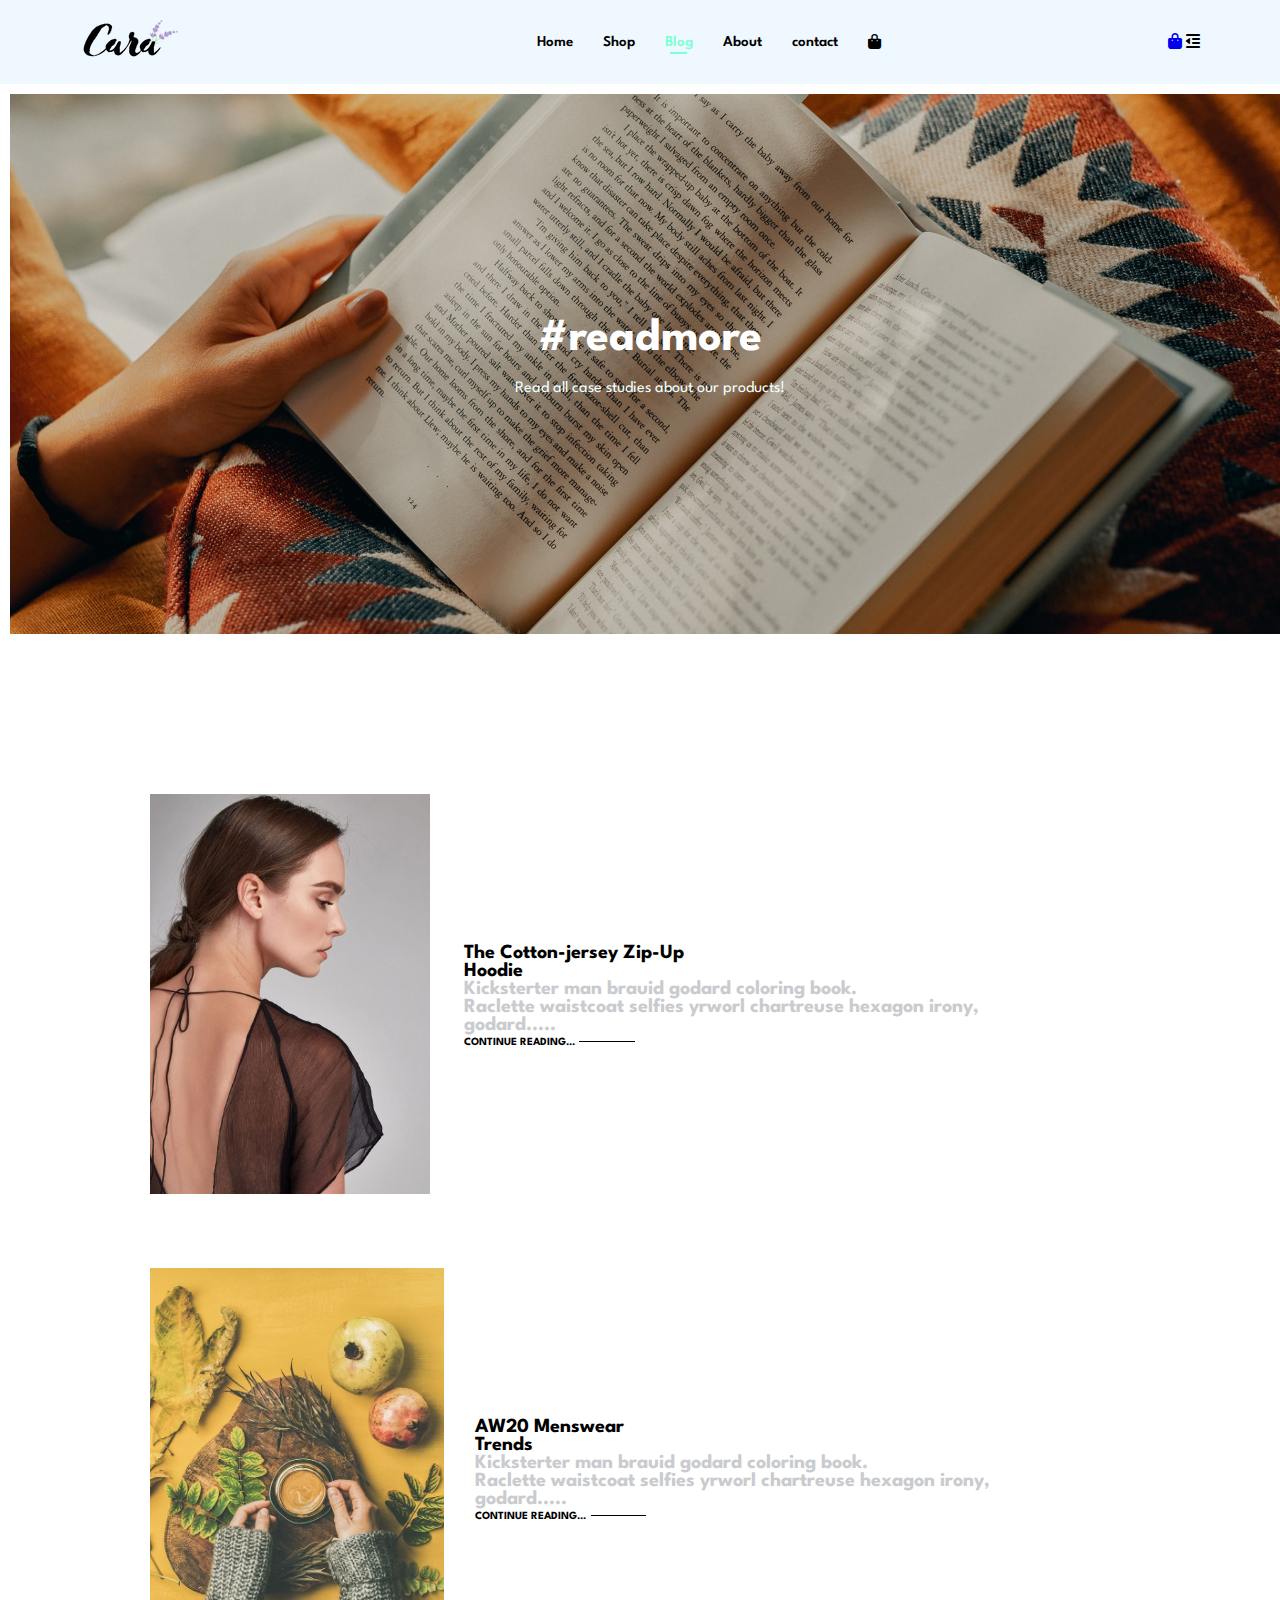
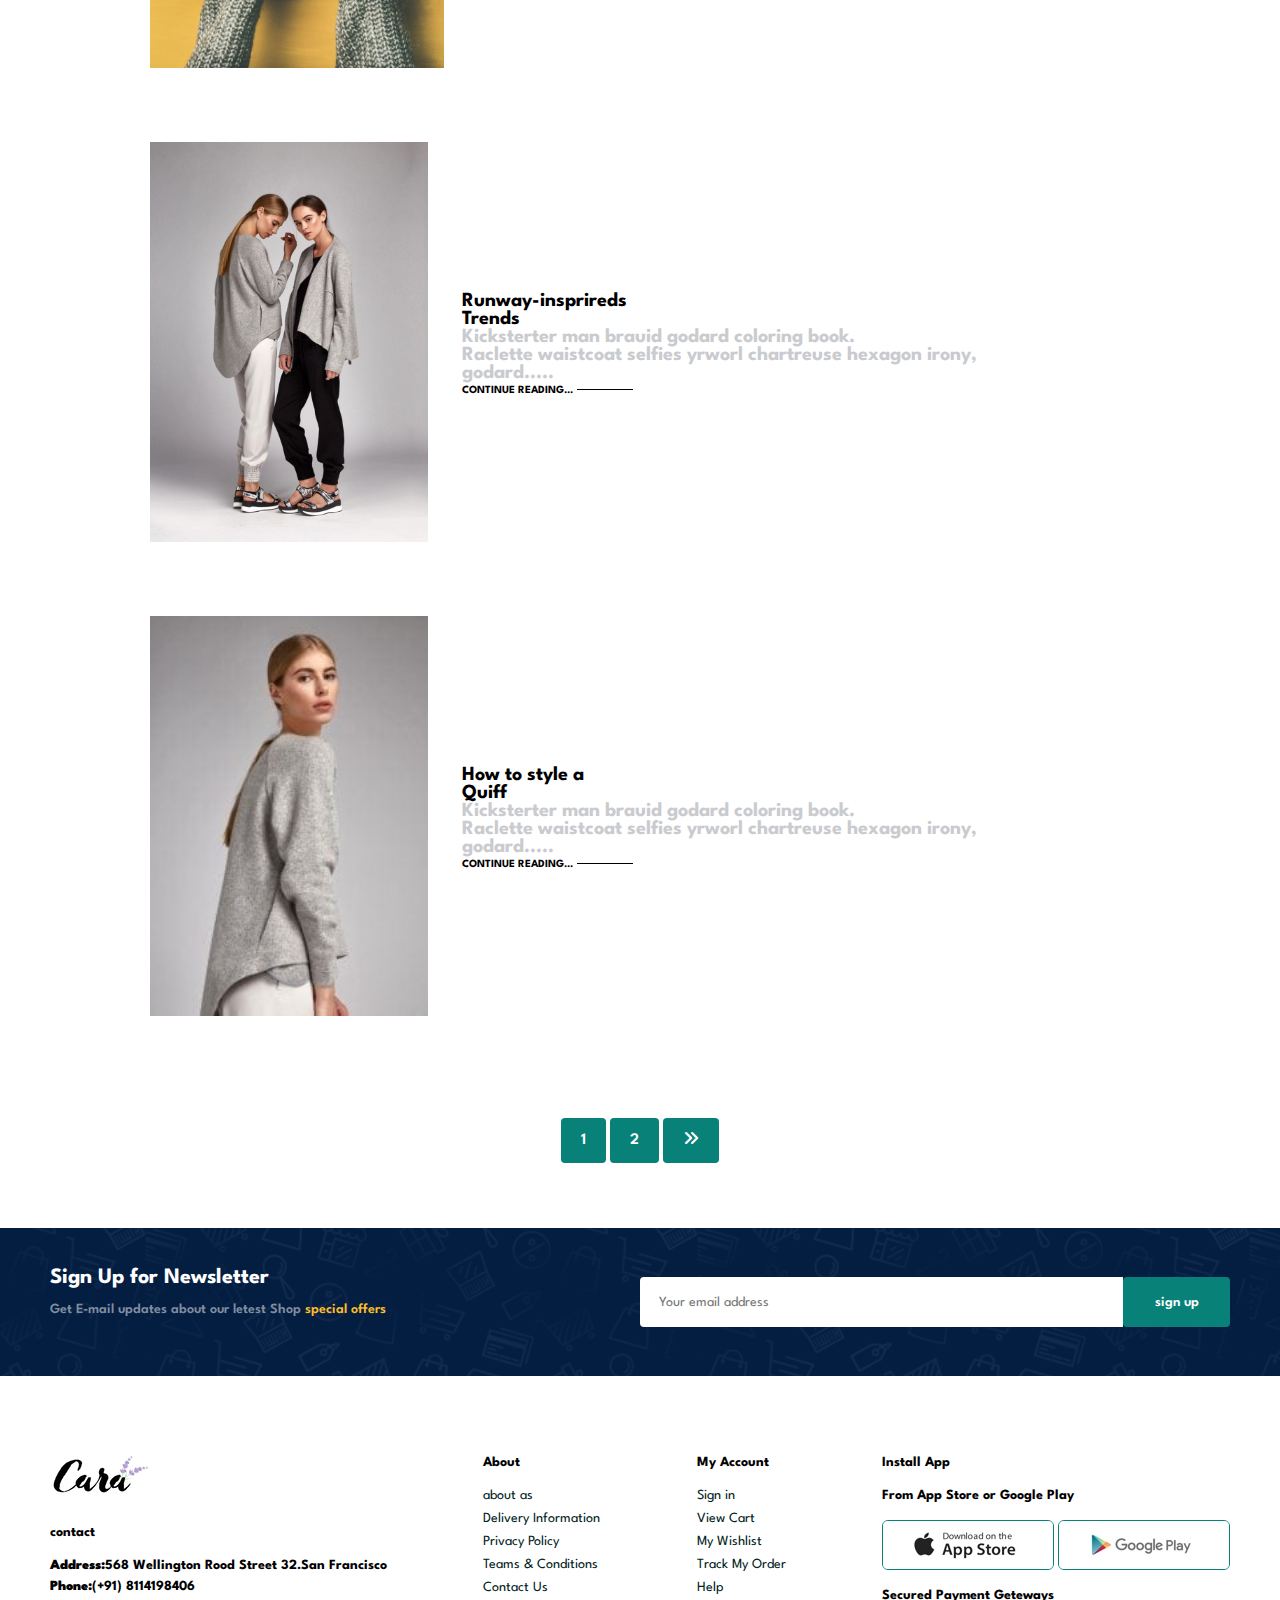
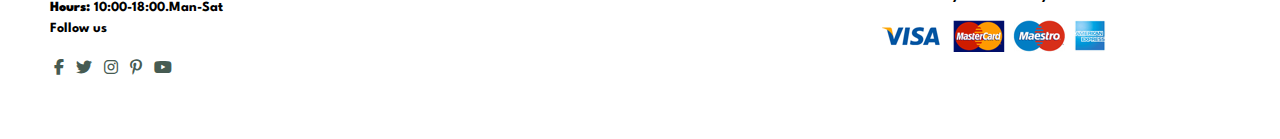
<file: blog.html>
<!DOCTYPE html>
<html lang="en">
  
<head>
    <meta charset="UTF-8">
    <meta http-equiv="X-UA-Compatible" content="IE=edge">
    <meta name="viewport" content=
        "width=device-width, initial-scale=1.0">
    <title>Ecommerce Tutorial </title>
    <link rel="stylesheet" type="text/css" href="https://cdnjs.cloudflare.com/ajax/libs/font-awesome/6.1.2/css/all.min.css"/>
    <link rel="stylesheet" href="style.css">
   
 </head>
 <body>
   <section id="header">
    <a href="#"> <img src="img/logo.png" class="logo"  alt=""></a>
     <div>
        <ul id="navbar">
           <li>
            <li><a href="index.html">Home</a></li>
            <li><a  href="shope.html">Shop</a></li>
            <li><a  class="active" href="blog.html"> Blog</a></li>
            <li><a href="about.html">About</a></li>
            <li><a href="contact.html">contact</a></li>
            <li><a href="cart.html"> <i class="fa-solid fa-bag-shopping"></i></a></li>
        </ul>
    </div>
    <div id="mobile">
      <a href="cart.html"> <i class="fa-solid fa-bag-shopping"></i></a>
      <i id="bar" class="fas fa-outdent"></i>
      
    </div>
</section>

<section id="page-header" class="blog-header">
  <h2>#readmore</h2>
  <p>Read all case studies about our products!</p>
</section>
<section id="blog">
    <div class="blog-box">
        <div class="blodg-img">
            <img src="img/blog/b1.jpg" alt="">
        </div>
        <div class="blog-details">
            <h4>The Cotton-jersey Zip-Up <br>Hoodie</h4>
            <h6>Kicksterter man brauid godard coloring book.<br> Raclette waistcoat selfies yrworl chartreuse hexagon irony,<br> godard..... </h6>
            <a href="#"> CONTINUE READING...</a>
        </div>
        <H1>13/01</H1>
    </div>
    <div class="blog-box">
      <div class="blodg-img">
          <img src="img/blog/b6.jpg" alt="">
      </div>
      <div class="blog-details">
          <h4>AW20 Menswear<br>Trends</h4>
          <h6>Kicksterter man brauid godard coloring book.<br> Raclette waistcoat selfies yrworl chartreuse hexagon irony,<br> godard..... </h6>
          <a href="#"> CONTINUE READING...</a>
      </div>
      <H1>13/01</H1>
  </div>
 
<div class="blog-box">
<div class="blodg-img">
    <img src="img/blog/b4.jpg" alt="">
</div>
  <div class="blog-details">
      <h4>Runway-insprireds <br>Trends</h4>
      <h6>Kicksterter man brauid godard coloring book.<br> Raclette waistcoat selfies yrworl chartreuse hexagon irony,<br> godard..... </h6>
      <a href="#"> CONTINUE READING...</a>
  </div>
  <H1>13/01</H1>
</div>
<div class="blog-box">
  <div class="blodg-img">
      <img src="img/blog/b5.jpg" alt="">
  </div>
  <div class="blog-details">
      <h4>How to style a <br>Quiff</h4>
      <h6>Kicksterter man brauid godard coloring book.<br> Raclette waistcoat selfies yrworl chartreuse hexagon irony,<br> godard..... </h6>
      <a href="#"> CONTINUE READING...</a>
  </div>
  <H1>13/01</H1>
</div>
</section>

 <section id="pagination" class="section-p1">
  <a href="#">1</a>
  <a href="#">2</a>
  <a href="#"> <i class="fas fa-angle-double-right"></i></a>
 </section>

 <section id="Newsletter" class="section-p1 section-m1">
<div class="Newstext"> 
  <h4>Sign Up for Newsletter</h4>
  <p>Get E-mail updates about our letest Shop <span>special offers</span></p>
</div>
<div class="form">
  <input type="text" placeholder="Your email address">
  <button class="normal">sign up</button>
</div>
 </section>
 <footer class="section-p1">
  <div class="col">
    <img class="logo" src="img/logo.png" alt="">
    <h4>contact</h4>
    <h6><strong>Address:</strong>568 Wellington Rood Street 32.San Francisco</h6>
     <h6><strong>Phone:</strong>(+91) 8114198406</h6>
     <h6><strong>Hours:</strong> 10:00-18:00.Man-Sat</h6>
  <div class="follow">
    <h4>Follow us</h4>
    <div class=" icon">
       <i class="fab fa-facebook-f"></i>
       <i class="fab fa-twitter"></i>
       <i class="fab fa-instagram"></i>
       <i class="fab fa-pinterest-p"></i>
       <i class="fab fa-youtube"></i>
    </div>
  </div>
</div>
<div class="col">
  <h4>About </h4>
  <a href="#"> about as</a>
  <a href="#"> Delivery Information</a>
  <a href="#"> Privacy Policy</a>
  <a href="#"> Teams & Conditions</a>
  <a href="#"> Contact Us</a>
</div>
<div class="col">
  <h4>My Account </h4>
  <a href="#"> Sign in</a>
  <a href="#"> View Cart</a>
  <a href="#"> My Wishlist</a>
  <a href="#"> Track My Order</a>
  <a href="#"> Help</a>
</div>
<div class="col install">
  <h4>Install App</h4>
  <h6>From App Store or Google Play</h6>
  <div class="row">
      <img src="img/pay/app.jpg" alt="">
      <img src="img/pay/play.jpg" alt="">
  </div>
  <h6>Secured Payment Geteways</h6>
  <img src="img/pay/pay.png" alt="">
</div>
 </footer>
    <script src="script2.js</script>
 </body>
</html>
</file>
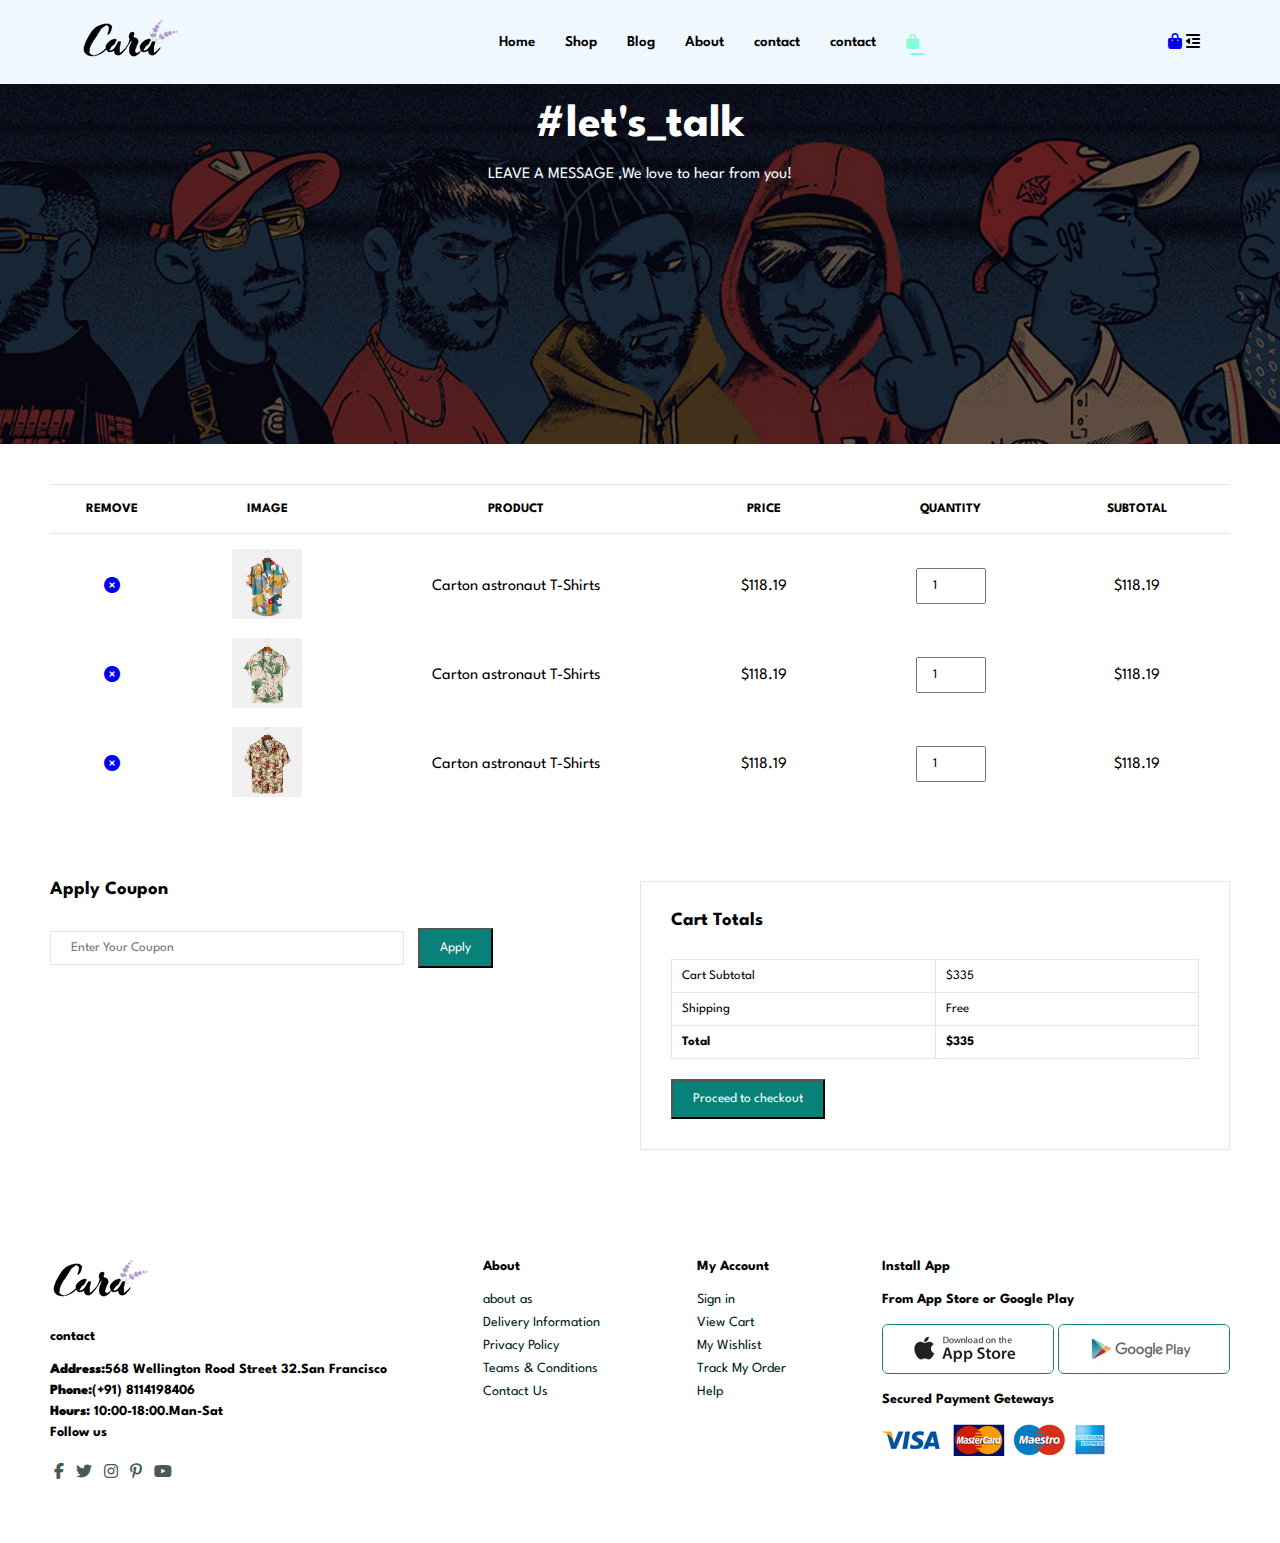
<file: cart.html>
<!DOCTYPE html>
<html lang="en">
  
<head>
    <meta charset="UTF-8">
    <meta http-equiv="X-UA-Compatible" content="IE=edge">
    <meta name="viewport" content=
        "width=device-width, initial-scale=1.0">
    <title>Ecommerce Tutorial </title>
    <link rel="stylesheet" type="text/css" href="https://cdnjs.cloudflare.com/ajax/libs/font-awesome/6.1.2/css/all.min.css"/>
    <link rel="stylesheet" href="style.css">
   
 </head>
 <body>
   <section id="header">
    <a href="#"> <img src="img/logo.png" class="logo"  alt=""></a>
     <div>
        <ul id="navbar">
           <li>
            <li><a href="index.html">Home</a></li>
            <li><a  href="shope.html">Shop</a></li>
            <li><a  href="blog.html"> Blog</a></li>
            <li><a   href="about.html">About</a></li>
            <li><a  href="contact.html">contact</a></li>
            <li><a  href="contact.html">contact</a></li>
            <li><a  class="active"  href="cart.html"> <i class="fa-solid fa-bag-shopping"></i></a></li>
        </ul>
    </div>
    <div id="mobile">
      <a href="cart.html"> <i class="fa-solid fa-bag-shopping"></i></a>
      <i id="bar" class="fas fa-outdent"></i>
      
    </div>
</section>
<section id="page-header" class="cart-header">
    <h2>#let's_talk</h2>
    <p>LEAVE  A MESSAGE ,We love to hear from you!</p>
  </section>
  <section id="cart" class="section-p1">
    <table width="100%">
        <thead>
            <tr>
                <td>Remove</td>
                <td>image</td>
                <td>Product</td>
                <td>Price</td>
                <td>Quantity</td>
                <td>Subtotal</td>

            </tr>
        </thead>
        <tbody>
            <tr>
             <td><a href="#"><i class="fas fa-times-circle"></i></a></td>
             <td><img src="img/products/f1.jpg" alt=""></td>
             <td>Carton astronaut T-Shirts</td>
             <td>$118.19</td>
             <td><input type="number" value="1"></td>
             <td>$118.19</td>
         </tr>
         <tr>
            <td><a href="#"><i class="fas fa-times-circle"></i></a></td>
            <td><img src="img/products/f2.jpg" alt=""></td>
            <td>Carton astronaut T-Shirts</td>
            <td>$118.19</td>
            <td><input type="number" value="1"></td>
            <td>$118.19</td>
        </tr>
        <tr>
            <td><a href="#"><i class="fas fa-times-circle"></i></a></td>
            <td><img src="img/products/f3.jpg" alt=""></td>
            <td>Carton astronaut T-Shirts</td>
            <td>$118.19</td>
            <td><input type="number" value="1"></td>
            <td>$118.19</td>
        </tr>

        </tbody>
    </table>
  </section>
  <section id="cart-add" class="section-p1">
    <div id="coupon">
        <h3>Apply Coupon</h3>
        <div>
            <input type="text" placeholder="Enter Your Coupon">
            <button class="narmol">Apply</button>
        </div>
    </div>
    <div id="subtotal">
        <h3>Cart Totals</h3>
        <table>
            <tr>
                <td> Cart Subtotal</td>
                <td>$335</td>
            </tr>
            <tr>
                <td> Shipping </td>
                <td>Free</td>
            </tr>
            <tr>
                <td> <strong>Total</strong></td>
                <td><strong>$335</strong></td>
            </tr>
        </table>
        <button class="narmol">Proceed to checkout</button>
    </div>
  </section>
 <footer class="section-p1">
  <div class="col">
    <img class="logo" src="img/logo.png" alt="">
    <h4>contact</h4>
    <h6><strong>Address:</strong>568 Wellington Rood Street 32.San Francisco</h6>
     <h6><strong>Phone:</strong>(+91) 8114198406</h6>
     <h6><strong>Hours:</strong> 10:00-18:00.Man-Sat</h6>
  <div class="follow">
    <h4>Follow us</h4>
    <div class=" icon">
       <i class="fab fa-facebook-f"></i>
       <i class="fab fa-twitter"></i>
       <i class="fab fa-instagram"></i>
       <i class="fab fa-pinterest-p"></i>
       <i class="fab fa-youtube"></i>
    </div>
  </div>
</div>
<div class="col">
  <h4>About </h4>
  <a href="#"> about as</a>
  <a href="#"> Delivery Information</a>
  <a href="#"> Privacy Policy</a>
  <a href="#"> Teams & Conditions</a>
  <a href="#"> Contact Us</a>
</div>
<div class="col">
  <h4>My Account </h4>
  <a href="#"> Sign in</a>
  <a href="#"> View Cart</a>
  <a href="#"> My Wishlist</a>
  <a href="#"> Track My Order</a>
  <a href="#"> Help</a>
</div>
<div class="col install">
  <h4>Install App</h4>
  <h6>From App Store or Google Play</h6>
  <div class="row">
      <img src="img/pay/app.jpg" alt="">
      <img src="img/pay/play.jpg" alt="">
  </div>
  <h6>Secured Payment Geteways</h6>
  <img src="img/pay/pay.png" alt="">
</div>
 </footer>
    <script src="script2.js</script>
 </body>
</html>
</file>
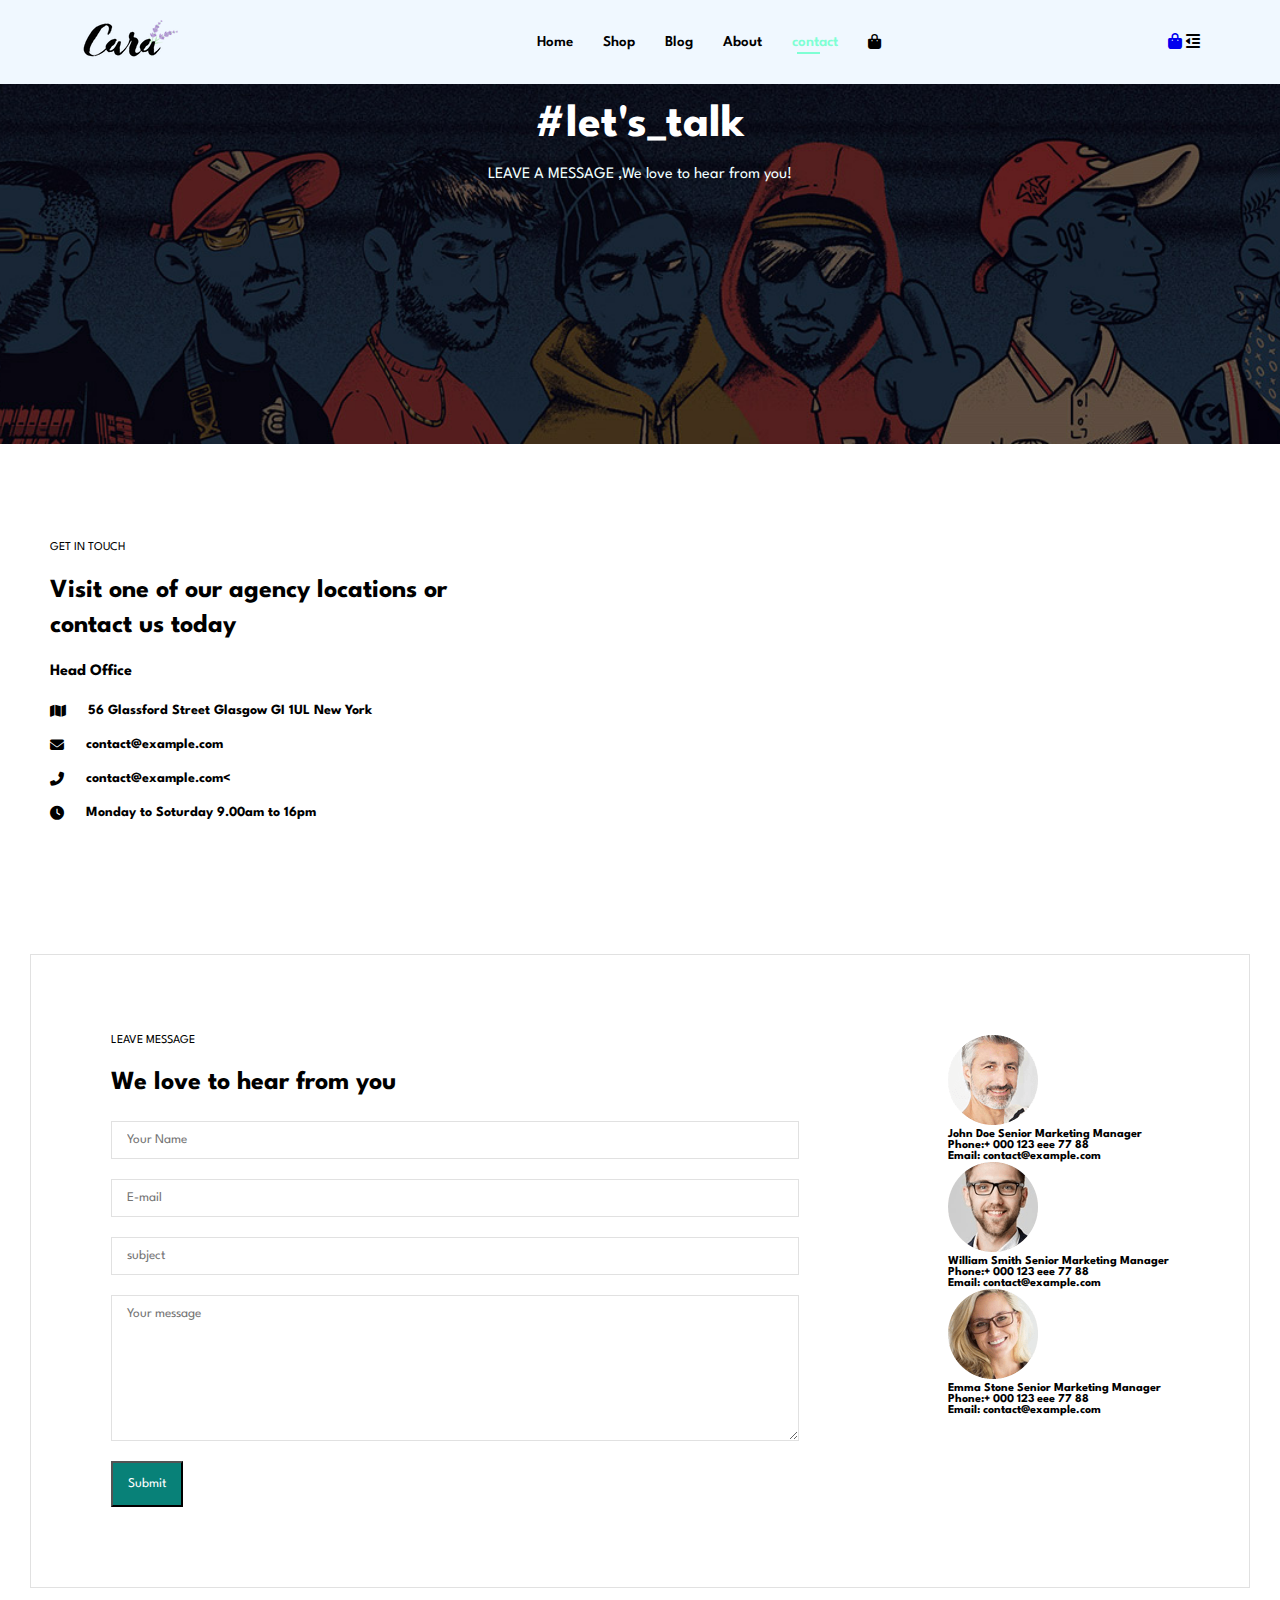
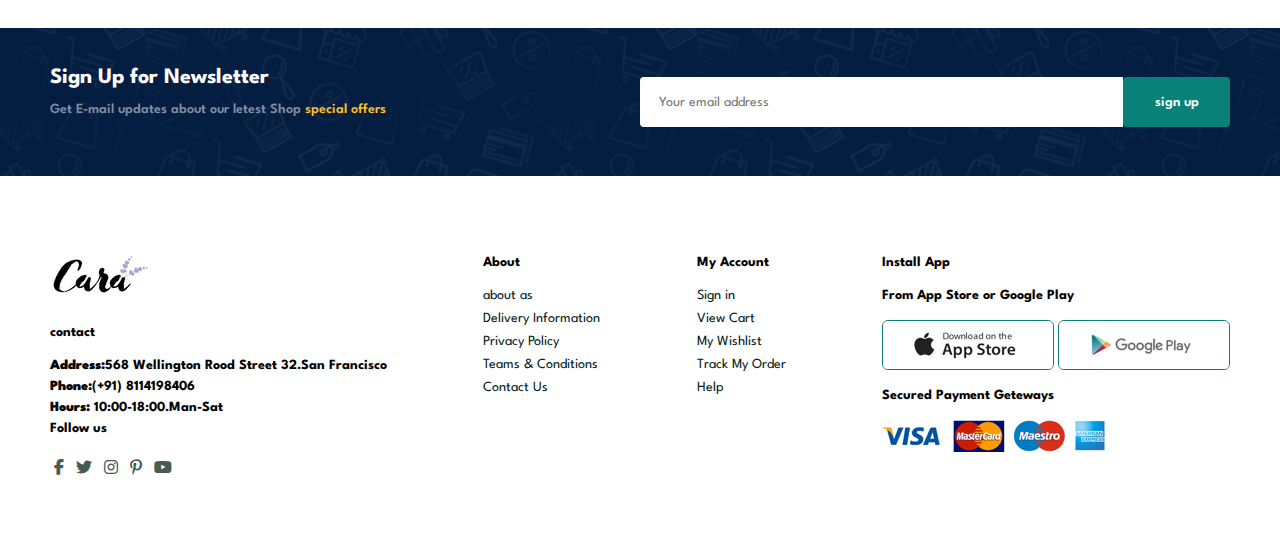
<file: contact.html>
<!DOCTYPE html>
<html lang="en">
  
<head>
    <meta charset="UTF-8">
    <meta http-equiv="X-UA-Compatible" content="IE=edge">
    <meta name="viewport" content=
        "width=device-width, initial-scale=1.0">
    <title>Ecommerce Tutorial </title>
    <link rel="stylesheet" type="text/css" href="https://cdnjs.cloudflare.com/ajax/libs/font-awesome/6.1.2/css/all.min.css"/>
    <link rel="stylesheet" href="style.css">
   
 </head>
 <body>
   <section id="header">
    <a href="#"> <img src="img/logo.png" class="logo"  alt=""></a>
     <div>
        <ul id="navbar">
           <li>
            <li><a href="index.html">Home</a></li>
            <li><a  href="shope.html">Shop</a></li>
            <li><a  href="blog.html"> Blog</a></li>
            <li><a   href="about.html">About</a></li>
            <li><a class="active" href="contact.html">contact</a></li>
            <li><a href="cart.html"> <i class="fa-solid fa-bag-shopping"></i></a></li>
        </ul>
    </div>
    <div id="mobile">
      <a href="cart.html"> <i class="fa-solid fa-bag-shopping"></i></a>
      <i id="bar" class="fas fa-outdent"></i>
      
    </div>
</section>

<section id="page-header" class="contact-header">
  <h2>#let's_talk</h2>
  <p>LEAVE  A MESSAGE ,We love to hear from you!</p>
</section>
<section id="contact-details" class="section-p1">
    <div class="details">
        <span>GET IN TOUCH</span>
        <h2>Visit one of our agency locations or contact us today</h2>
        <h3>Head Office</h3>
        <div>
            <li>
                <i class="fas fa-map"></i>
                   <h6>56 Glassford Street Glasgow GI 1UL New York</h6>
                
            </li>
            <li>
                <i class="fas fa-envelope"></i>
                   <h6>contact@example.com</h6>
            </li>
            <li>
                <i class="fas fa-phone-alt"></i>
                   <h6>contact@example.com<</h6>
            </li>
            <li>
                <i class="fas fa-clock"></i>
                   <h6>Monday to Soturday 9.00am to 16pm</h6>
            </li>
        </div>

    </div>
    <div class="map">
        
        <iframe src="https://www.google.com/maps/embed?pb=!1m18!1m12!1m3!1d4124.547181231753!2d82.94692384889565!3d25.753873261217098!2m3!1f0!2f0!3f0!3m2!1i1024!2i768!4f13.1!3m3!1m2!1s0x3991cc8aea85e809%3A0x70f78e0e221b819a!2sRajkiya%20Engineering%20College%20Azamgarh!5e0!3m2!1sen!2sin!4v1661847956996!5m2!1sen!2sin" width="600" height="450" style="border:0;" allowfullscreen="" loading="lazy" referrerpolicy="no-referrer-when-downgrade"></iframe>
    </div>
</section>
<section id="form-details">
    <form action="">
        <span>LEAVE MESSAGE</span>
        <h2>We love to hear from you</h2>
        <input type="text" placeholder="Your Name">
        <input type="text" placeholder="E-mail">
        <input type="text" placeholder="subject">
        <textarea name="" id="" cols="30" rows="10" placeholder="Your message"></textarea>
        <button class="narmol">Submit</button>
    </form>
    <div id="people">
        <div>
            <img src="img/people/1.png" alt="">
            <h6><span>John Doe </span>Senior Marketing Manager <br> Phone:+ 000 123 eee 77 88 <br>Email: contact@example.com</h6>
        </div>
        <div>
            <img src="img/people/2.png" alt="">
            <h6><span>William Smith </span>Senior Marketing Manager <br> Phone:+ 000 123 eee 77 88 <br>Email: contact@example.com</h6>
        </div>
        <div>
            <img src="img/people/3.png" alt="">
            <h6><span>Emma Stone </span>Senior Marketing Manager <br> Phone:+ 000 123 eee 77 88 <br>Email: contact@example.com</h6>
        </div>

    </div>
</section>
 <section id="Newsletter" class="section-p1 section-m1">
<div class="Newstext"> 
  <h4>Sign Up for Newsletter</h4>
  <p>Get E-mail updates about our letest Shop <span>special offers</span></p>
</div>
<div class="form">
  <input type="text" placeholder="Your email address">
  <button class="normal">sign up</button>
</div>
</section>
 <footer class="section-p1">
  <div class="col">
    <img class="logo" src="img/logo.png" alt="">
    <h4>contact</h4>
    <h6><strong>Address:</strong>568 Wellington Rood Street 32.San Francisco</h6>
     <h6><strong>Phone:</strong>(+91) 8114198406</h6>
     <h6><strong>Hours:</strong> 10:00-18:00.Man-Sat</h6>
  <div class="follow">
    <h4>Follow us</h4>
    <div class=" icon">
       <i class="fab fa-facebook-f"></i>
       <i class="fab fa-twitter"></i>
       <i class="fab fa-instagram"></i>
       <i class="fab fa-pinterest-p"></i>
       <i class="fab fa-youtube"></i>
    </div>
  </div>
</div>
<div class="col">
  <h4>About </h4>
  <a href="#"> about as</a>
  <a href="#"> Delivery Information</a>
  <a href="#"> Privacy Policy</a>
  <a href="#"> Teams & Conditions</a>
  <a href="#"> Contact Us</a>
</div>
<div class="col">
  <h4>My Account </h4>
  <a href="#"> Sign in</a>
  <a href="#"> View Cart</a>
  <a href="#"> My Wishlist</a>
  <a href="#"> Track My Order</a>
  <a href="#"> Help</a>
</div>
<div class="col install">
  <h4>Install App</h4>
  <h6>From App Store or Google Play</h6>
  <div class="row">
      <img src="img/pay/app.jpg" alt="">
      <img src="img/pay/play.jpg" alt="">
  </div>
  <h6>Secured Payment Geteways</h6>
  <img src="img/pay/pay.png" alt="">
</div>
 </footer>
    <script src="script2.js</script>
 </body>
</html>
</file>
<file: style.css>
@import url('hppts://fonts.googleapis.com/css2?family=spartan:wght@100;200;300;400;500;600;700;800;900@display=swap');
*{
    margin: 0;
    padding: 0;
    box-sizing: border-box;
    font-family: 'spartan',sans-serif;
}
h1 {
   font-size: 50px;
   line-height: 64px;
   color: black;
}
h2 {
    font-size: 46px;
    line-height: 54px;
    color: black;
 }

 h4{
    font-size: 20px;
    color: black;
 }
 h6{
    font-weight:700 ;
    font-size: 12px;
 }
 p{
    font-size: 16px;
    color: azure;
    margin: 15px 0 20px 0;
 }
 .section-p1{
    padding: 40px 50px;
 }
 .section-m1{
    margin: 40px 0;
 }
 button.normal {
    font-size: 14px;
    font-weight: 600;
    padding: 15px 30px;
    color: #000;
    background-color: #fff;
    border-radius: 4px;
    cursor: pointer;
    border: none;
    outline: none;
    transition: 0.2s;
 }
 button.white {
   font-size: 13px;
   font-weight: 600;
   padding: 11px 18px;
   color: #fff;
   background-color:transparent;
   cursor: pointer;
   border: 1px solid #fff;
   outline: none;
   transition: 0.2s;
}
 body {
    width: 100%;
 }
 #header{
    display: flex;
    align-items: center;
    justify-content: space-between;
    padding: 20px 80px;
    background-color: aliceblue;
    box-shadow: 0 5px 15px rgba(red, green, blue, alpha) ;
    z-index: 999;
    position: sticky ;
    top: 0;
    left: 0;
 }
 #navbar {
    display: flex;
    align-items: center;
    justify-content: center;
 }
 #navbar li{
    list-style: none;
    padding: 0 15px;
    position: relative;
 }
 #navbar li a{
    text-decoration: none;
    font-size: 15px;
    font-weight: 600;
    color: black;
    transition: 0.3s ease;
 }
 #navbar li a:hover,
 #navbar li a.active{
    color: aquamarine;
}
#navbar li a.active::after,
#navbar li a:hover::after{
    content:" " ;
    width: 30%;
    height:2px ;
    background-color: aquamarine;
    position: absolute;
    bottom: -4px;
    left: 20px;
}

#hero{
   background-image: url("hero3.jpg");
   height: 90vh;
   width: 100%;
   background-size: cover;
   background-position: top 40% right 0;
   padding: 0 80px;
   display: flex;
   flex-direction: column;
   align-items: flex-start;
   justify-items: center;
}
#hero h4{
   padding-bottom: 15px;
}
#hero h1{
  color: beige;
}
#hero button{
   background-image: url("button.png");
   background-color: transparent;
   color: #088178;
   border: 0;
   padding: 14px 80px 14px 65px;
   background-repeat: no-repeat;
   cursor: pointer;
   font-weight: 700;
   font-size: 15px;
}
#feature{
   display: flex;
   align-items: center;
   justify-content: space-between;
   flex-wrap: wrap;
}
#feature .fe-box{
     width: 260px;
     text-align: center;
     padding: 25px 25px ;
     box-shadow: 20px 40px 34px rgba(0,0,0,0.03);
     border: 1px solid #cce7d0;
     border-radius: 4px;
     margin: 15px 0;
}
#feature .fe-box:hover{
   box-shadow: 10px 10px 54px rgba(70,62,211,0.1);
}
#feature .fe-box img{
   width: 100%;
   margin-bottom: 15px;
}
#feature .fe-box h6 {
   display: inline-block;
   padding: 9px 8px 6px 8px ;
   line-height: 2;
   border-radius: 2px;
   color: #088178;
   background-color: aliceblue;
}
#feature .fe-box:nth-child(2) h6 {
background-color: #cce7d0;
}
#feature .fe-box:nth-child(3) h6 {
   background-color: aqua;
   
}
#feature .fe-box:nth-child(4) h6 {
   background-color: beige;
 }
 #feature .fe-box:nth-child(5) h6{
   background-color: bisque;

 }
 #product1{
   text-align: center;
 }
 #product1 .pro-container {
   display: flex;
   justify-content: space-between;
   padding-top: 20px;
   flex-wrap: wrap;
 }
 #product1 .pro {
   width: 23%;
   min-width: 250px;
   padding: 10px 12px;
   border: 1px solid #cce7d0;
   border-radius: 25px;
   cursor: pointer;
   box-shadow: 20px 20px 30px rgba(0,0,0,0.02);
   margin: 15px 0;
   transition: 0.2s ease;
   position: relative;
}
#product1 .pro:hover{
   box-shadow: 20px 20px 30px rgba(0,0,0,0.06);
}
#product1 .pro img{
   width: 100%;
   border-radius:20px ;
}
#product1 .pro.des{
   text-align: start;
   padding: 10px 0;
}
#product1 .pro .des span {
   color: #606063;
   font-size: 12px;
}
#product1 .pro .des h5 {
  padding-top: 7px;
  color: #1a1a1a;
  font-size: 12px;  
}
#product1 .pro .des i {
   font-size: 12px;
   color: rgb(243,181,25);
}
#product1 .pro .des h4 {
   padding-top: 7px;
   font-size: 12px;
   font-weight: 700;
   color: #088178;
}
#product1 .pro .cart {
   width: 40px;
   height: 40px;
   line-height: 40px;
   border-radius: 50px;
   background-color: #e8f6ea;
   font-size: 500;
   color: #088178;
   border: 1px solid #cce7d0;
   position: absolute;
   bottom: 20px;
   right: 10px;
}
#banner {
   display: flex;
   flex-direction: column;
   justify-content: center;
   align-items: center;
   text-align: center;
   background-image: url("img/banner/b2.jpg");
   width: 100%;
   height: 40vh;
   background-size: cover;
   background-position: center;
}
#banner h4 {
   color: #fff;
   font-size: 14px;
}
#banner h2 {
  color: #fff;
  font-size: 30px;
  padding: 10px 0;
}
#banner h2 span {
   color: #ef3636;
}
#banner button:hover {
   background-color: #088178;
   color:#fff;
}
#sm-banner {
   display: flex;
   justify-content: space-between;
   flex-wrap: wrap;
}
#sm-banner .banner-box {
   display: flex;
   flex-direction: column;
   justify-content: center;
   align-items: flex-start;
   background-image: url("img/banner/b17.jpg");
   min-width: 49%;
   height: 50vh;
   background-size: cover;
   background-position: center;
   padding: 30px;
}
#sm-banner .banner-box2 {
   background-image: url("img/banner/b10.jpg");
} 
#sm-banner h4 {
   color: #fff;
   font-size: 20px;
   font-weight: 300;
}
#sm-banner h2 {
   color: #fff;
   font-size: 28px;
   font-weight: 800;
}
#sm-banner span {
   color: #fff;
   font-size: 14px;
   font-weight: 500;
   padding: 15px;
}
#sm-banner .banner-box:hover button {
   background: #088178;
   border: 1px solid #088178;
}
#banner3 {
   display: flex;
   justify-content: space-between;
   flex-wrap: wrap;
   padding: 0 80px;
}
#banner3 .banner-box {
   display: flex;
   flex-direction: column;
   justify-content: center;
   align-items: flex-start;
   background-image: url("img/banner/b7.jpg");
   min-width: 30%;
   height: 30vh;
   background-size: cover;
   background-position: center;
   padding: 20px;
   margin-bottom: 20px;
}
#banner3 .banner-box2 {
   background-image: url("img/banner/b4.jpg");
}
#banner3 .banner-box3 {
   background-image: url("img/banner/b18.jpg");
}
#banner3 h2 {
   color: #fff;
   font-size: 22px;
   font-weight: 900;
}
#banner3 h3 {
   color: #ef3636;
   font-size: 15px;
   font-weight: 800;
}
#Newsletter {
   display: flex;
   justify-content: space-between;
   flex-wrap: wrap;
   align-items: center;
   background-image: url("img/banner/b14.png");
   background-repeat: no repeat;
   background-position: 20% 30%;
   background-color: #041e42;
}
#Newsletter h4 {
   font-size: 22px;
   font-weight: 700;
   color: #fff;
}
#Newsletter p {
   font-size: 14px;
   font-weight: 600;
   color: #818ea0;
}
#Newsletter p span {
   color: #ffbd27;
}
#Newsletter .form {
   display: flex;
   width: 50%;
}
footer.capyright {
   width: 100%;
   text-align: center;
}
    
/*shop page */
#page-header {
  
   flex-direction: column;
   justify-content: center;
   align-items: center;
   text-align: center;
   background-image: url("img/banner/b1.jpg");
   width: 100%;
   height: 40vh;
   background-size: cover;
   background-position: center;
   padding: 14px;
}
#page-header h2,
#page-header h6 {
color: #fff;
}

#Newsletter input {
   height: 3.125rem;
   padding: 0 1.25em;
   font-size: 14px;
   width: 100%;
   border: 1px solid transparent;
   border-radius: 4px;
   outline: none;
   border-top-right-radius: 0 ;
   border-bottom-right-radius: 0 ;
}
#Newsletter button {
   background-color: #088178;
   color: #fff;
   flex-wrap: nowrap;
   width: 20%;
}
footer {
   display: flex;
   flex-wrap: wrap;
   justify-content: space-between;
}
footer .col {
   display: flex;
   flex-direction: column;
   align-items: flex-start;
   margin-bottom: 20px;
}
footer .logo {
   margin-bottom: 30px;
}
footer h4 {
   font-size: 14px;
   padding-bottom: 20px;
}
footer h6 {
   font-size: 14px;
   margin: 0 0 8px 0;
}
footer a {
   font-size: 14px;
   text-decoration: none;
   color: #022;
   margin-bottom: 10px;
}
footer .follow i {
   color:#465b52;
   padding: 4px;
   cursor: pointer;
}
footer .install .row img {
   border: 1px solid #088178;
   border-radius: 6px;
}
footer .install img {
   margin: 10px 0 15px 0;
}
footer .follow i:hover,
footer a:hover {
   color: #088178;
}

#pagination {
   text-align: center;
}
#pagination a {
   text-decoration: none;
   background-color: #088178;
   padding: 15px 20px ;
   border-radius: 4px;
   color: #fff;
   font-weight: 600;
}
#pagination a i {
   font-size: 16px;
   font-weight: 600;
}
#page-header.blog-header {
  
   display: flex;
   flex-direction: column;
   justify-content: center;
   align-items: center;
   text-align: center;
   background-image: url("img/banner/b19.jpg");
   width: 100%;
   height: 60vh;
   background-size: cover;
   background-position: center;
   margin: 10px;
}
#blog {
   padding: 150px 150px 0 150px;
}
#blog .blog-box {
   display: flex;
   align-items: center;
   width: 100%;
   position: relative;
   padding-bottom: 70px;
}
#blog .blog-img {
   width: 50%;
   margin-right:50px;
}
#blog img {
   width: 120%;
   height: 400px;
   object-fit: cover;
}
#blog .blog-details {
   width: 100%;
   padding: 80px;
}
#blog .blog-details a {
   text-decoration: none;
   font-size: 11px;
   color: #000;
   font-weight: 700;
   position: relative;
   transition: 0.3s;
}
#blog .blog-details a::after {
   content: "";
   width: 50%;
   height: 1px;
   background-color: #000;
   position: absolute;
   top: 4px;
   right: -60px;
}
#blog .blog-details a:hover {
   color: #088;
}
#blog .blog-details a:hover::after {
   background-color: #088178;
}
#blog .blog-box h1 {
   position: absolute;
   text: -40px ;
   left: 0;
   font-size: 70px;
   font-weight: 700;
   color:#c9cbce;
   z-index: -9;
}


#blog .blog-box h6 {
color: #c9cbce;
font-size: 20px;
}
/* about header*/
#page-header.about-header {
   
   display: flex;
   flex-direction: column;
   justify-content: center;
   align-items: center;
   text-align: center;
   background-image: url("img/about/banner.png");
   width: 100%;
   height: 40vh;
   background-size: cover;
   background-position: center;
   margin: 10px;
}
#about-head {
   display: flex;
   align-items: center;
}
#about-head img {
   width: 50%;
   height: auto;
}
#about-head div {
   padding-left: 40px;
}
#about-app {
   text-align: center;
}
#about-app .video {
   width: 70%;
   height: 100%;
   margin: 30px auto 0 auto;
}
#about-app .video video {
   width: 100%;
   height: 100%;
   border-radius: 20px;
}
 /*contact-details*/
 #contact-details {
   display:flex;
   align-items: center;
   justify-content: space-between;
}
#contact-details .details {
   width: 40%;
   padding-right:22px ;
}
#contact-details .details span,
#form-details form span {
   font-size: 12px;
}
#contact-details .details h2,
#form-details form h2 {
   font-size: 26px;
   line-height: 35px;
   padding: 20px 0;
}
#contact-details .details h3 {
   font-size: 16px;
   padding-bottom: 15px;
}
#contact-details .details li {
   list-style: none;
   display: flex;
   padding: 10px 0;
}
#contact-details .details li i {
   font-size: 14px;
   padding-right: 22px;
}
#contact-details .details li h6 {
   font-size: 14px;
   margin: 0;
}
#contact-details .map {
   width: 55%;
   height: 400px ;
} 
#contact-details .map iframe {
   width: 100%;
   height: 100% ;
}
#form-details {
   display: flex;
   justify-content: space-between;
   margin: 30px;
   padding: 80px;
   border: 1px solid #e1e1e1;
}
#form-details form {
   width: 65%;
   display: flex;
   flex-direction: column;
   align-items: flex-start;
}
#form-details form input ,
#form-details form textarea {
   width: 100%;
   padding: 12px 15px;
   outline: none;
   margin-bottom: 20px;
   border: 1px solid #e1e1e1;

}
#form-details form button {
   background-color: #088178;
   color: #fff;
   padding: 15px;
}
#form-details .people div {
   padding-bottom: 25px;
   display: flex;
   align-items: flex-start;
}
#form-details .people div img {
   width: 85px;
   height: 85px;
   object-fit: cover;
   margin-right: 65px;
} 
#form-details .people div h6 {
   margin: 013px;
   font-size: 13px;
   line-height: 25px;
}
#form-details .people div h6 span {
   display: block;
   font-size: 16px;
   font-weight: 600;
   color: #088;
}

   /*cart page*/
   #cart {
      overflow-x: auto;
   }
   #cart table {
      width: 100%;
      border-collapse: collapse;
      table-layout: fixed;
      white-space: nowrap;
   }
   #cart table img {
      width: 70px;
   }
   #cart table td:nth-child(1){
      width: 100px;
      text-align: center;
   }
   #cart table td:nth-child(2){
      width: 150px;
      text-align: center;
   }
   #cart table td:nth-child(3){
      width: 250px;
      text-align: center;
   }
   #cart table td:nth-child(4),
   #cart table td:nth-child(5),
      #cart table td:nth-child(6){ 
      width: 150px;
      text-align: center;
   }
   #cart table td:nth-child(5) input{
      width: 70px;
      padding: 10px 5px 10px 15px;
   }
   #cart table thead{
      border: 1px solid #e2e9e1;
      border-left: none;
      border-right: none;
   }
   #cart table thead td {
      font-weight: 700;
      text-transform: uppercase;
      font-size: 13px;
      padding: 18px 0;
   }
   #cart table tbody tr td {
      padding-top: 15px ;
   }
   #cart-add {
      display: flex;
      flex-flow: wrap;
      justify-content: space-between;
   }
   #coupon {
      width: 50%;
      margin-bottom: 30px;
   }
   #coupon h3 ,
   #subtotal h3 {
      padding-bottom:30px ;
   }
   #coupon input{
      padding: 10px 20px;
      outline: none;
      width: 60%;
      margin-right: 10px;
      border: 1px solid #e2e9e1;
   }
   #coupon button,
   #subtotal button {
      background-color: #088178;
      color: #fff;
      padding: 12px 20px;
   }
   #subtotal {
      width: 50%;
      margin-bottom: 30px;
      border: 1px solid #e2e9e1;
      padding: 30px;
   }
   #subtotal table {
      border-collapse: collapse;
      width: 100%;
      margin-bottom: 20px;
   }
   #subtotal table td {
      width: 50%;
      border: 1px solid #e2e9e1;
      padding: 10px;
      font-size: 13px;

   }
   /*single products*/
#prodetails {
   display: flex;
   margin-top: 20px;
}
#prodetails .single-pro-image {
   width: 40%;
   margin-right: 50px;
 
}
.small-pro-group {
   display: flex;
   justify-content: space-between;
}
.small-img-col {
   flex-basis: 24%;
   cursor: pointer;
}
#prodetails .single-pro-details {
   padding: 40px;
}
#prodetails .single-pro-details h4 {
   padding: 40px 0 20px 0;
}
#prodetails .single-pro-details h2 {
   font-size: 26px;
}
#prodetails .single-pro-details select {
   display: block;
   padding: 5px 10px ;
   margin-bottom: 10px;
}
#prodetails .single-pro-details input {
   width: 40px;
   height: 37px;
   padding-left: 10px;
   font-size: 16px;
   margin-right: 10px ;
}
#prodetails .single-pro-details input:focus {
   outline: none;
}
#prodetails .single-pro-details button {
   background-color: #088178;
   border: #fff;
   padding: 10px 20px ;
}
  /*single product*/
#prodetails .single-pro-details span {
   line-height: 25px;
}
#prodetails {
   display: flex;
   flex-direction: column;
} 
#prodetails .single-pro-image {
   width: 100%;
}
#prodetails .single-pro-details {
   
   padding-top: 30px;
}

 /*start media Query */

@media only screen and (max-width: 799px) {
   #navbar a {      
       display: flex;
       flex-direction: column;
       align-items: flex-start;
       justify-content: flex-start;
       position: fixed;
       top: 0;
       right: -300px;
       height: 100vh;
       width: 300px;
       background-color: #E3E6F3;
       box-shadow: 0 40PX 60PX rgba(0,0,0,0.01);
       padding: 80px 0 0 10px ;
   }
   #navbar li {
      margin-bottom: 25px;
   }
   /*bolg box*/
   #blog {
      padding: 100px 20px 0 20px;
   }
   #blog .blog-box {
      display: flex;
      flex-direction: column;
      align-items: flex-start;
   }
    #blog .blog-img {
         width: 100%;
         margin-right:0px;
         margin-bottom: 30px;
   }
   #blog .blog-details {
      width: 100%;
   }
   #about-head {
      flex-direction: column;
   } 
   #about-head img {
      width: 100%;
      margin-bottom: 20px;
   }
   #about-head div {
      padding-left: 0px;
   }
   #about-app .video {
      width: 100%;
   }
   /*contact  page */
   #form-details {
      padding: 40px; 
   }
   #form-details form {
      width: 50%;
}
#contact-details {
 flex-direction: column;
}
#contact-details .details {
   width: 100%;
   margin-bottom: 30px;
}
#contact-details .map {
   width: 100%;
}
#form-details {
   margin: 10px;
   padding: 30px 10px;
   flex-wrap: wrap;
}
#form-details form {
   width: 100%;
   margin-bottom: 30px;
}
#cart add {
   flex-direction: column;
}
#coupon {
   width: 100%;
   
} 
#subtotal{
   width: 100%;
   padding: 20px;
}

}
</file>
